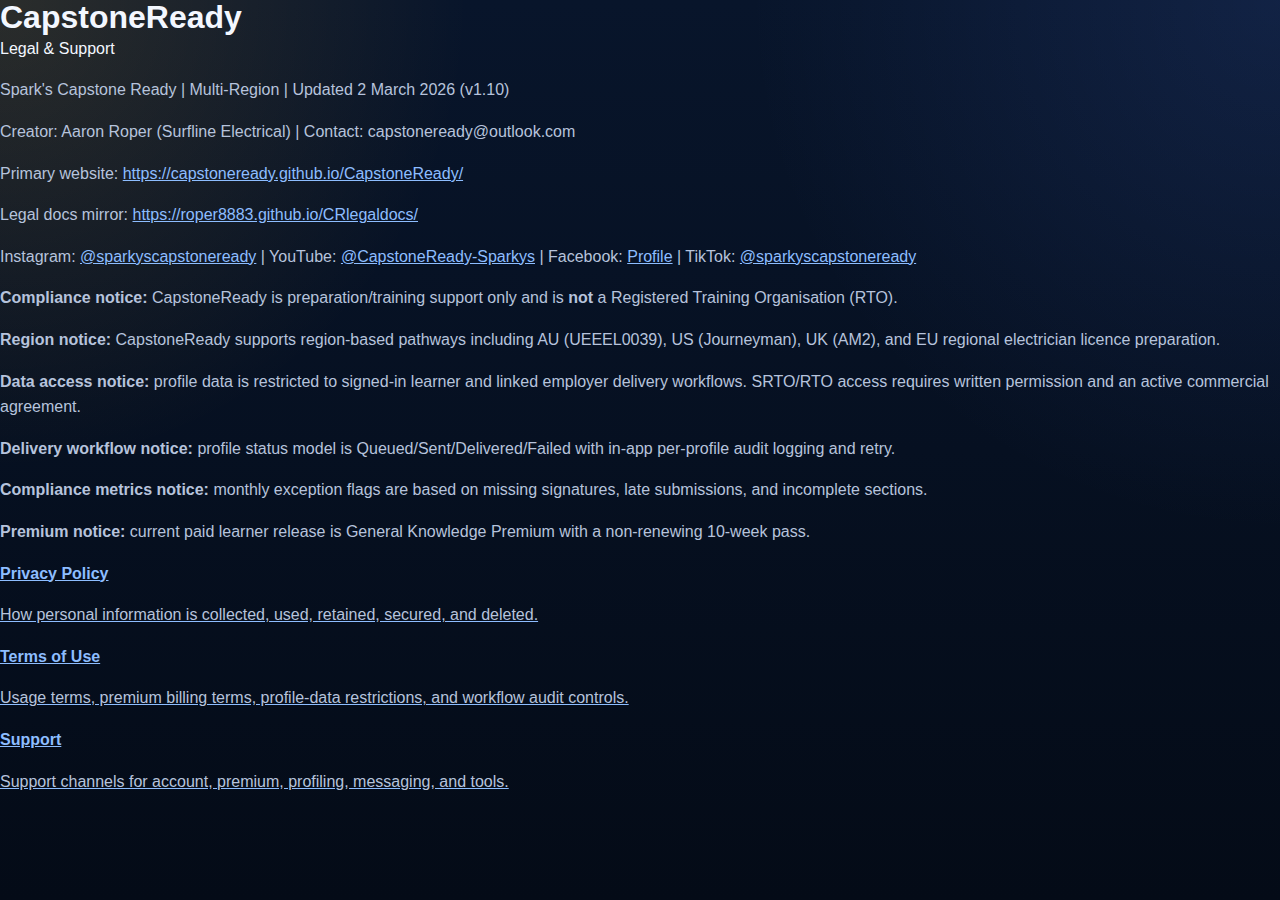
<file: index.html>
<!doctype html>
<html lang="en">
<head>
  <meta charset="utf-8" />
  <meta name="viewport" content="width=device-width, initial-scale=1" />
  <title>CapstoneReady Legal</title>
  <link rel="stylesheet" href="styles.css" />
</head>
<body>
  <main class="wrap">
    <section class="card">
      <div class="brand">
        <h1 class="title">CapstoneReady</h1>
        <span class="tag">Legal &amp; Support</span>
      </div>
      <p class="meta">Spark's Capstone Ready | Multi-Region | Updated 2 March 2026 (v1.10)</p>
      <p class="meta">Creator: Aaron Roper (Surfline Electrical) | Contact: capstoneready@outlook.com</p>
      <p class="meta">Primary website: <a href="https://capstoneready.github.io/CapstoneReady/">https://capstoneready.github.io/CapstoneReady/</a></p>
      <p class="meta">Legal docs mirror: <a href="https://roper8883.github.io/CRlegaldocs/">https://roper8883.github.io/CRlegaldocs/</a></p>
      <p class="meta">Instagram: <a href="https://www.instagram.com/sparkyscapstoneready/">@sparkyscapstoneready</a> | YouTube: <a href="https://www.youtube.com/@CapstoneReady-Sparkys">@CapstoneReady-Sparkys</a> | Facebook: <a href="https://www.facebook.com/profile.php?fb_profile_edit_entry_point=%7B%22click_point%22%3A%22edit_profile_button%22%2C%22feature%22%3A%22profile_header%22%7D&id=61581000752160&sk=about">Profile</a> | TikTok: <a href="https://www.tiktok.com/@sparkyscapstoneready">@sparkyscapstoneready</a></p>
      <p class="meta"><strong>Compliance notice:</strong> CapstoneReady is preparation/training support only and is <strong>not</strong> a Registered Training Organisation (RTO).</p>
      <p class="meta"><strong>Region notice:</strong> CapstoneReady supports region-based pathways including AU (UEEEL0039), US (Journeyman), UK (AM2), and EU regional electrician licence preparation.</p>
      <p class="meta"><strong>Data access notice:</strong> profile data is restricted to signed-in learner and linked employer delivery workflows. SRTO/RTO access requires written permission and an active commercial agreement.</p>
      <p class="meta"><strong>Delivery workflow notice:</strong> profile status model is Queued/Sent/Delivered/Failed with in-app per-profile audit logging and retry.</p>
      <p class="meta"><strong>Compliance metrics notice:</strong> monthly exception flags are based on missing signatures, late submissions, and incomplete sections.</p>
      <p class="meta"><strong>Premium notice:</strong> current paid learner release is General Knowledge Premium with a non-renewing 10-week pass.</p>

      <div class="links">
        <a class="link-card" href="privacy.html">
          <strong>Privacy Policy</strong>
          <p>How personal information is collected, used, retained, secured, and deleted.</p>
        </a>
        <a class="link-card" href="terms.html">
          <strong>Terms of Use</strong>
          <p>Usage terms, premium billing terms, profile-data restrictions, and workflow audit controls.</p>
        </a>
        <a class="link-card" href="support.html">
          <strong>Support</strong>
          <p>Support channels for account, premium, profiling, messaging, and tools.</p>
        </a>
      </div>
    </section>
  </main>
</body>
</html>
</file>
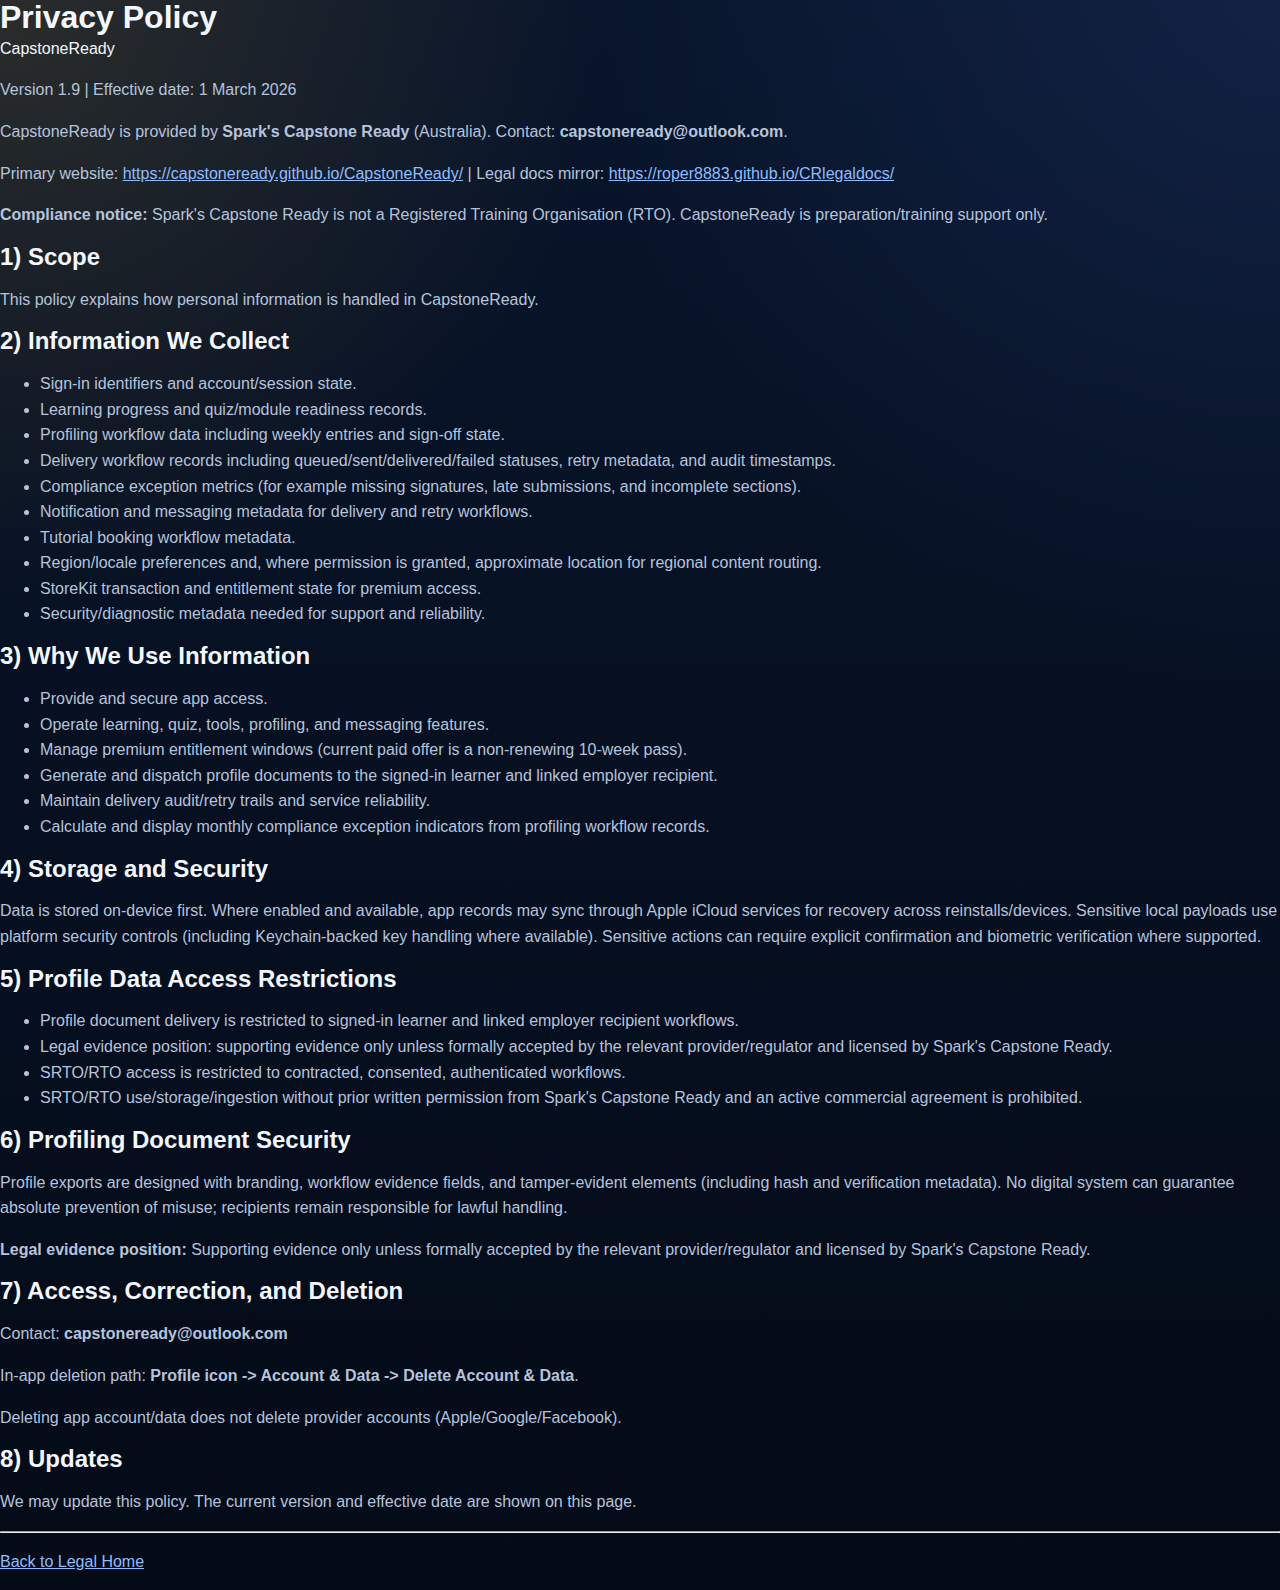
<file: privacy/index.html>
<!doctype html>
<html lang="en-AU">
<head>
  <meta charset="utf-8" />
  <meta name="viewport" content="width=device-width, initial-scale=1" />
  <title>CapstoneReady Privacy Policy</title>
  <link rel="stylesheet" href="../styles.css" />
</head>
<body>
  <main class="wrap">
    <section class="card">
      <div class="brand">
        <h1 class="title">Privacy Policy</h1>
        <span class="tag">CapstoneReady</span>
      </div>
      <p class="meta">Version 1.9 | Effective date: 1 March 2026</p>
      <p>CapstoneReady is provided by <strong>Spark's Capstone Ready</strong> (Australia). Contact: <strong>capstoneready@outlook.com</strong>.</p>
      <p>Primary website: <a href="https://capstoneready.github.io/CapstoneReady/">https://capstoneready.github.io/CapstoneReady/</a> | Legal docs mirror: <a href="https://roper8883.github.io/CRlegaldocs/">https://roper8883.github.io/CRlegaldocs/</a></p>
      <p><strong>Compliance notice:</strong> Spark's Capstone Ready is not a Registered Training Organisation (RTO). CapstoneReady is preparation/training support only.</p>

      <h2>1) Scope</h2>
      <p>This policy explains how personal information is handled in CapstoneReady.</p>

      <h2>2) Information We Collect</h2>
      <ul>
        <li>Sign-in identifiers and account/session state.</li>
        <li>Learning progress and quiz/module readiness records.</li>
        <li>Profiling workflow data including weekly entries and sign-off state.</li>
        <li>Delivery workflow records including queued/sent/delivered/failed statuses, retry metadata, and audit timestamps.</li>
        <li>Compliance exception metrics (for example missing signatures, late submissions, and incomplete sections).</li>
        <li>Notification and messaging metadata for delivery and retry workflows.</li>
        <li>Tutorial booking workflow metadata.</li>
        <li>Region/locale preferences and, where permission is granted, approximate location for regional content routing.</li>
        <li>StoreKit transaction and entitlement state for premium access.</li>
        <li>Security/diagnostic metadata needed for support and reliability.</li>
      </ul>

      <h2>3) Why We Use Information</h2>
      <ul>
        <li>Provide and secure app access.</li>
        <li>Operate learning, quiz, tools, profiling, and messaging features.</li>
        <li>Manage premium entitlement windows (current paid offer is a non-renewing 10-week pass).</li>
        <li>Generate and dispatch profile documents to the signed-in learner and linked employer recipient.</li>
        <li>Maintain delivery audit/retry trails and service reliability.</li>
        <li>Calculate and display monthly compliance exception indicators from profiling workflow records.</li>
      </ul>

      <h2>4) Storage and Security</h2>
      <p>Data is stored on-device first. Where enabled and available, app records may sync through Apple iCloud services for recovery across reinstalls/devices. Sensitive local payloads use platform security controls (including Keychain-backed key handling where available). Sensitive actions can require explicit confirmation and biometric verification where supported.</p>

      <h2>5) Profile Data Access Restrictions</h2>
      <ul>
        <li>Profile document delivery is restricted to signed-in learner and linked employer recipient workflows.</li>
        <li>Legal evidence position: supporting evidence only unless formally accepted by the relevant provider/regulator and licensed by Spark's Capstone Ready.</li>
        <li>SRTO/RTO access is restricted to contracted, consented, authenticated workflows.</li>
        <li>SRTO/RTO use/storage/ingestion without prior written permission from Spark's Capstone Ready and an active commercial agreement is prohibited.</li>
      </ul>

      <h2>6) Profiling Document Security</h2>
      <p>Profile exports are designed with branding, workflow evidence fields, and tamper-evident elements (including hash and verification metadata). No digital system can guarantee absolute prevention of misuse; recipients remain responsible for lawful handling.</p>
      <p><strong>Legal evidence position:</strong> Supporting evidence only unless formally accepted by the relevant provider/regulator and licensed by Spark's Capstone Ready.</p>

      <h2>7) Access, Correction, and Deletion</h2>
      <p>Contact: <strong>capstoneready@outlook.com</strong></p>
      <p>In-app deletion path: <strong>Profile icon -&gt; Account &amp; Data -&gt; Delete Account &amp; Data</strong>.</p>
      <p>Deleting app account/data does not delete provider accounts (Apple/Google/Facebook).</p>

      <h2>8) Updates</h2>
      <p>We may update this policy. The current version and effective date are shown on this page.</p>

      <hr />
      <p><a href="../">Back to Legal Home</a></p>
    </section>
  </main>
</body>
</html>
</file>
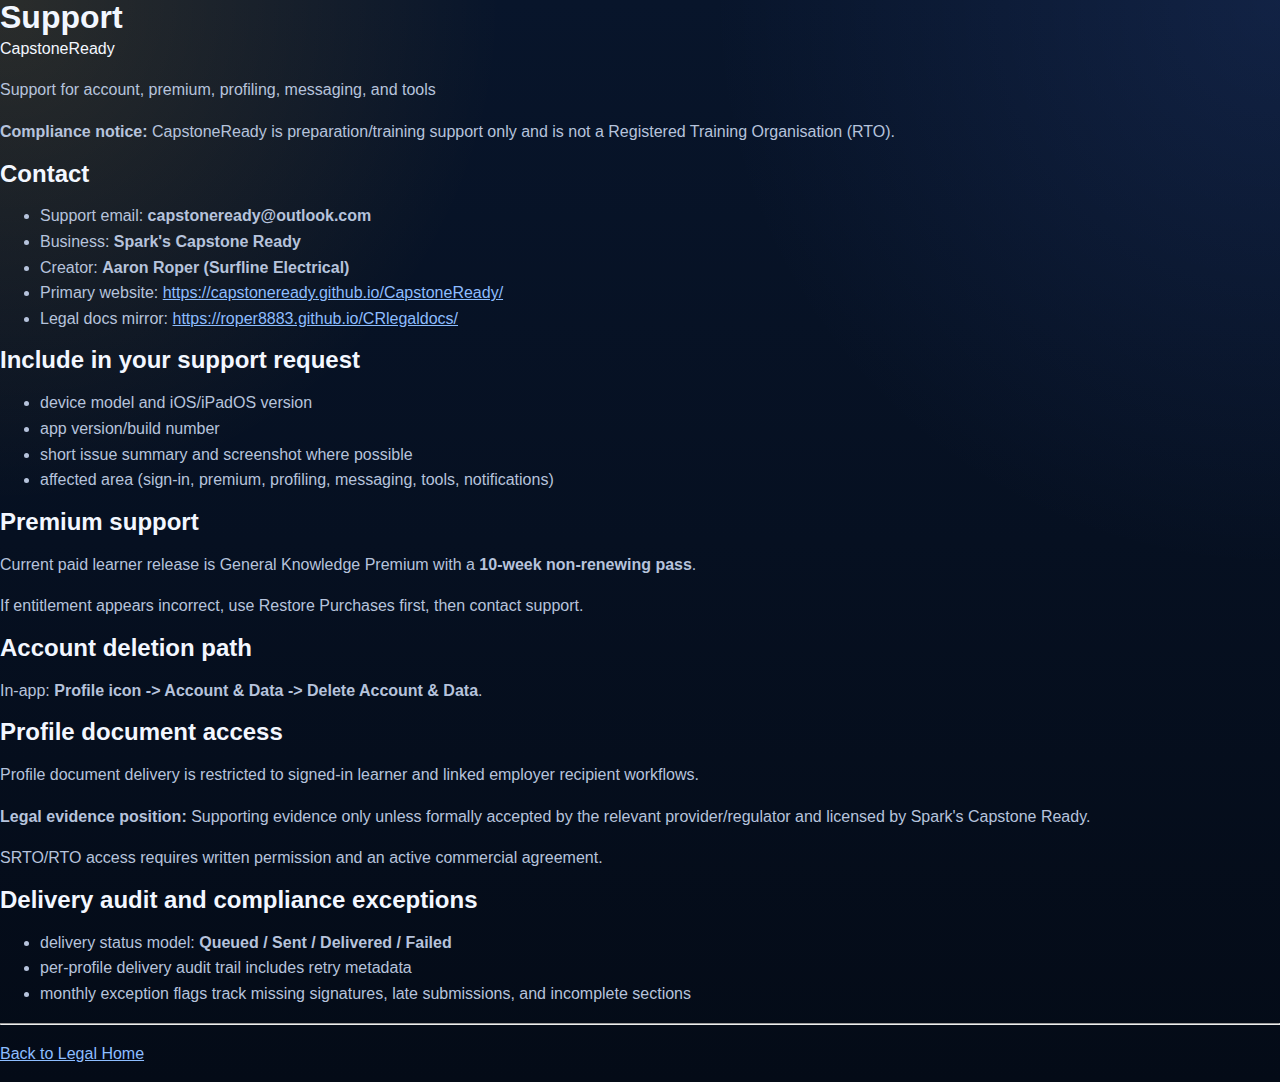
<file: support/index.html>
<!doctype html>
<html lang="en-AU">
<head>
  <meta charset="utf-8" />
  <meta name="viewport" content="width=device-width, initial-scale=1" />
  <title>CapstoneReady Support</title>
  <link rel="stylesheet" href="../styles.css" />
</head>
<body>
  <main class="wrap">
    <section class="card">
      <div class="brand">
        <h1 class="title">Support</h1>
        <span class="tag">CapstoneReady</span>
      </div>
      <p class="meta">Support for account, premium, profiling, messaging, and tools</p>
      <p><strong>Compliance notice:</strong> CapstoneReady is preparation/training support only and is not a Registered Training Organisation (RTO).</p>

      <h2>Contact</h2>
      <ul>
        <li>Support email: <strong>capstoneready@outlook.com</strong></li>
        <li>Business: <strong>Spark's Capstone Ready</strong></li>
        <li>Creator: <strong>Aaron Roper (Surfline Electrical)</strong></li>
        <li>Primary website: <a href="https://capstoneready.github.io/CapstoneReady/">https://capstoneready.github.io/CapstoneReady/</a></li>
        <li>Legal docs mirror: <a href="https://roper8883.github.io/CRlegaldocs/">https://roper8883.github.io/CRlegaldocs/</a></li>
      </ul>

      <h2>Include in your support request</h2>
      <ul>
        <li>device model and iOS/iPadOS version</li>
        <li>app version/build number</li>
        <li>short issue summary and screenshot where possible</li>
        <li>affected area (sign-in, premium, profiling, messaging, tools, notifications)</li>
      </ul>

      <h2>Premium support</h2>
      <p>Current paid learner release is General Knowledge Premium with a <strong>10-week non-renewing pass</strong>.</p>
      <p>If entitlement appears incorrect, use Restore Purchases first, then contact support.</p>

      <h2>Account deletion path</h2>
      <p>In-app: <strong>Profile icon -&gt; Account &amp; Data -&gt; Delete Account &amp; Data</strong>.</p>

      <h2>Profile document access</h2>
      <p>Profile document delivery is restricted to signed-in learner and linked employer recipient workflows.</p>
      <p><strong>Legal evidence position:</strong> Supporting evidence only unless formally accepted by the relevant provider/regulator and licensed by Spark's Capstone Ready.</p>
      <p>SRTO/RTO access requires written permission and an active commercial agreement.</p>

      <h2>Delivery audit and compliance exceptions</h2>
      <ul>
        <li>delivery status model: <strong>Queued / Sent / Delivered / Failed</strong></li>
        <li>per-profile delivery audit trail includes retry metadata</li>
        <li>monthly exception flags track missing signatures, late submissions, and incomplete sections</li>
      </ul>

      <hr />
      <p><a href="../">Back to Legal Home</a></p>
    </section>
  </main>
</body>
</html>
</file>
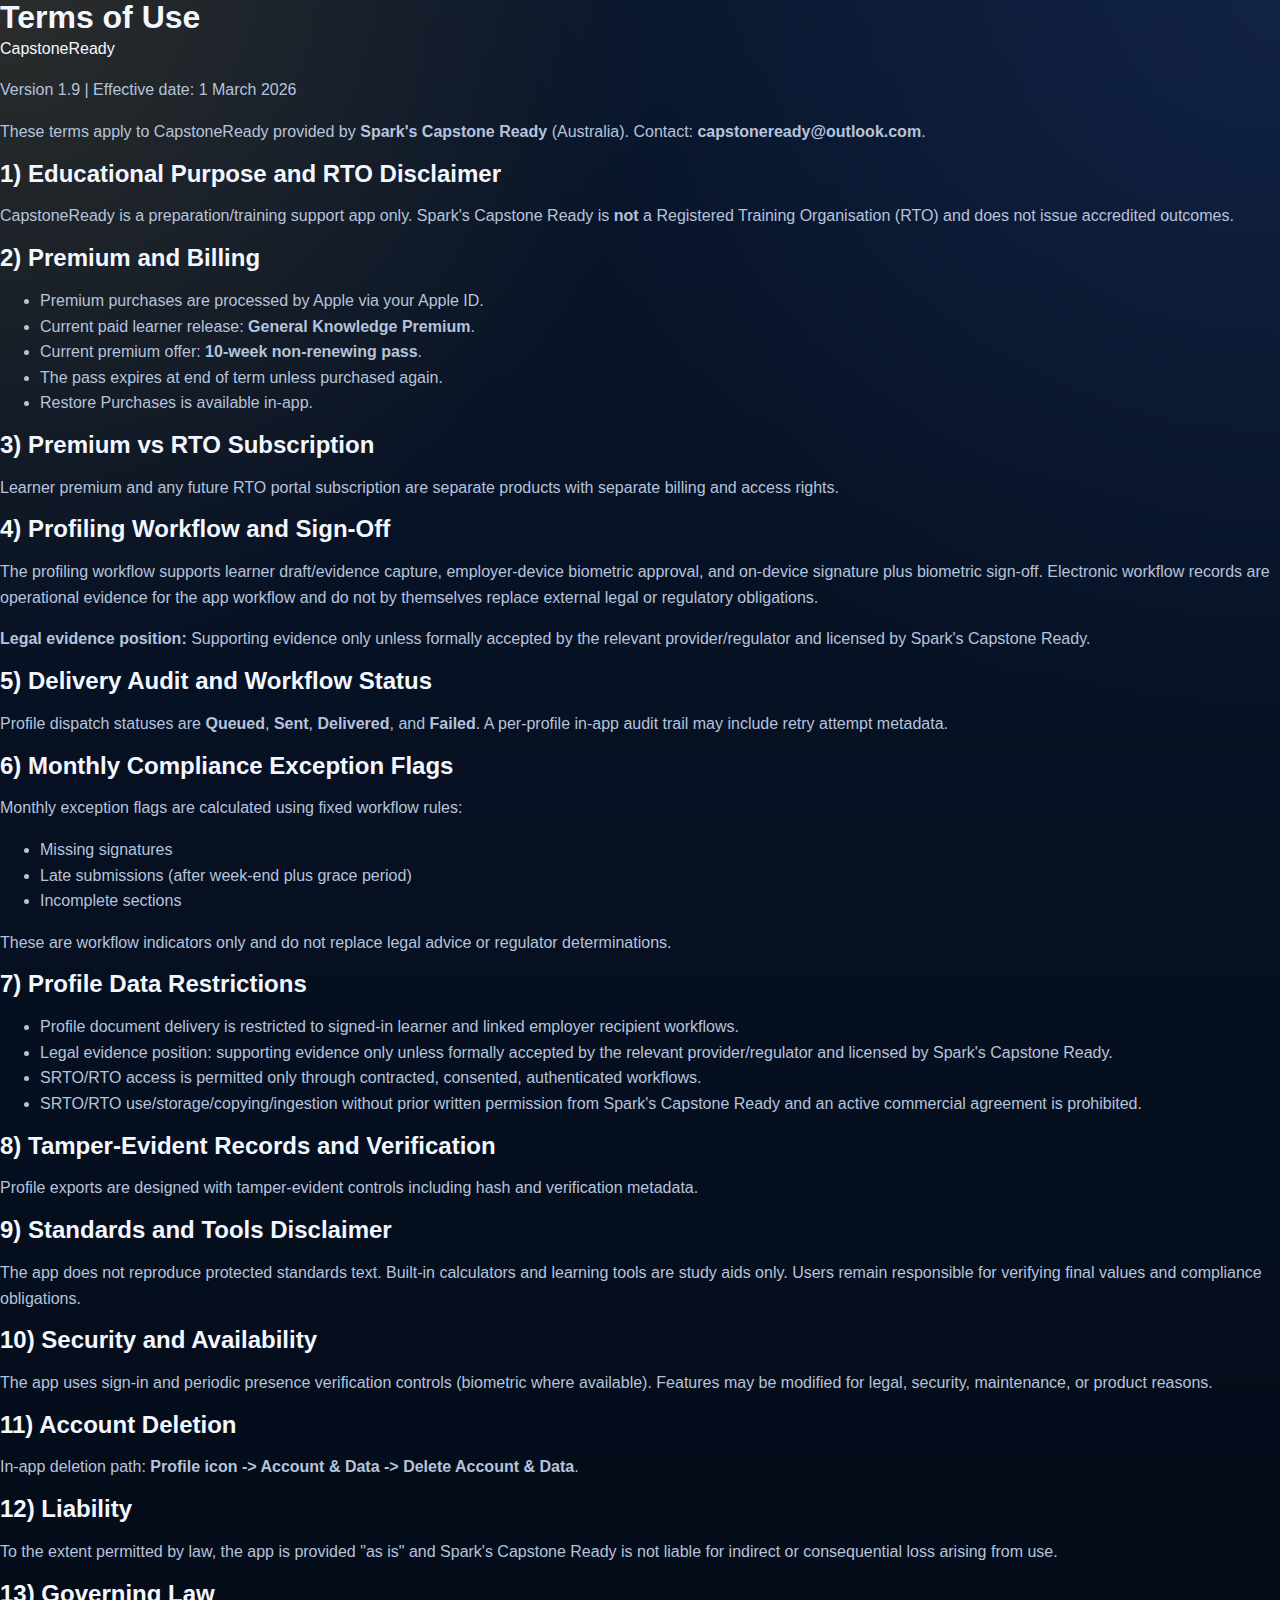
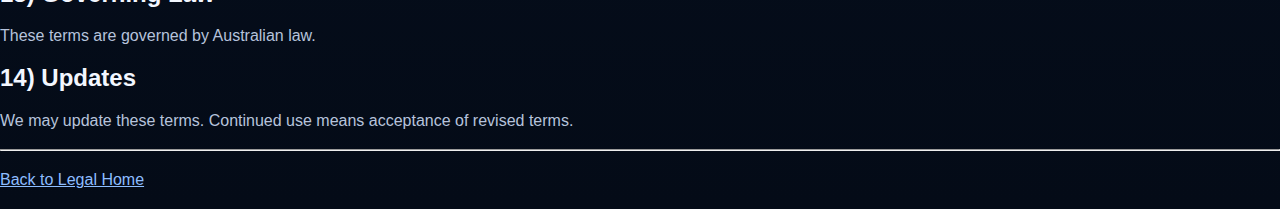
<file: terms/index.html>
<!doctype html>
<html lang="en-AU">
<head>
  <meta charset="utf-8" />
  <meta name="viewport" content="width=device-width, initial-scale=1" />
  <title>CapstoneReady Terms of Use</title>
  <link rel="stylesheet" href="../styles.css" />
</head>
<body>
  <main class="wrap">
    <section class="card">
      <div class="brand">
        <h1 class="title">Terms of Use</h1>
        <span class="tag">CapstoneReady</span>
      </div>
      <p class="meta">Version 1.9 | Effective date: 1 March 2026</p>
      <p>These terms apply to CapstoneReady provided by <strong>Spark's Capstone Ready</strong> (Australia). Contact: <strong>capstoneready@outlook.com</strong>.</p>

      <h2>1) Educational Purpose and RTO Disclaimer</h2>
      <p>CapstoneReady is a preparation/training support app only. Spark's Capstone Ready is <strong>not</strong> a Registered Training Organisation (RTO) and does not issue accredited outcomes.</p>

      <h2>2) Premium and Billing</h2>
      <ul>
        <li>Premium purchases are processed by Apple via your Apple ID.</li>
        <li>Current paid learner release: <strong>General Knowledge Premium</strong>.</li>
        <li>Current premium offer: <strong>10-week non-renewing pass</strong>.</li>
        <li>The pass expires at end of term unless purchased again.</li>
        <li>Restore Purchases is available in-app.</li>
      </ul>

      <h2>3) Premium vs RTO Subscription</h2>
      <p>Learner premium and any future RTO portal subscription are separate products with separate billing and access rights.</p>

      <h2>4) Profiling Workflow and Sign-Off</h2>
      <p>The profiling workflow supports learner draft/evidence capture, employer-device biometric approval, and on-device signature plus biometric sign-off. Electronic workflow records are operational evidence for the app workflow and do not by themselves replace external legal or regulatory obligations.</p>
      <p><strong>Legal evidence position:</strong> Supporting evidence only unless formally accepted by the relevant provider/regulator and licensed by Spark's Capstone Ready.</p>

      <h2>5) Delivery Audit and Workflow Status</h2>
      <p>Profile dispatch statuses are <strong>Queued</strong>, <strong>Sent</strong>, <strong>Delivered</strong>, and <strong>Failed</strong>. A per-profile in-app audit trail may include retry attempt metadata.</p>

      <h2>6) Monthly Compliance Exception Flags</h2>
      <p>Monthly exception flags are calculated using fixed workflow rules:</p>
      <ul>
        <li>Missing signatures</li>
        <li>Late submissions (after week-end plus grace period)</li>
        <li>Incomplete sections</li>
      </ul>
      <p>These are workflow indicators only and do not replace legal advice or regulator determinations.</p>

      <h2>7) Profile Data Restrictions</h2>
      <ul>
        <li>Profile document delivery is restricted to signed-in learner and linked employer recipient workflows.</li>
        <li>Legal evidence position: supporting evidence only unless formally accepted by the relevant provider/regulator and licensed by Spark's Capstone Ready.</li>
        <li>SRTO/RTO access is permitted only through contracted, consented, authenticated workflows.</li>
        <li>SRTO/RTO use/storage/copying/ingestion without prior written permission from Spark's Capstone Ready and an active commercial agreement is prohibited.</li>
      </ul>

      <h2>8) Tamper-Evident Records and Verification</h2>
      <p>Profile exports are designed with tamper-evident controls including hash and verification metadata.</p>

      <h2>9) Standards and Tools Disclaimer</h2>
      <p>The app does not reproduce protected standards text. Built-in calculators and learning tools are study aids only. Users remain responsible for verifying final values and compliance obligations.</p>

      <h2>10) Security and Availability</h2>
      <p>The app uses sign-in and periodic presence verification controls (biometric where available). Features may be modified for legal, security, maintenance, or product reasons.</p>

      <h2>11) Account Deletion</h2>
      <p>In-app deletion path: <strong>Profile icon -&gt; Account &amp; Data -&gt; Delete Account &amp; Data</strong>.</p>

      <h2>12) Liability</h2>
      <p>To the extent permitted by law, the app is provided "as is" and Spark's Capstone Ready is not liable for indirect or consequential loss arising from use.</p>

      <h2>13) Governing Law</h2>
      <p>These terms are governed by Australian law.</p>

      <h2>14) Updates</h2>
      <p>We may update these terms. Continued use means acceptance of revised terms.</p>

      <hr />
      <p><a href="../">Back to Legal Home</a></p>
    </section>
  </main>
</body>
</html>
</file>
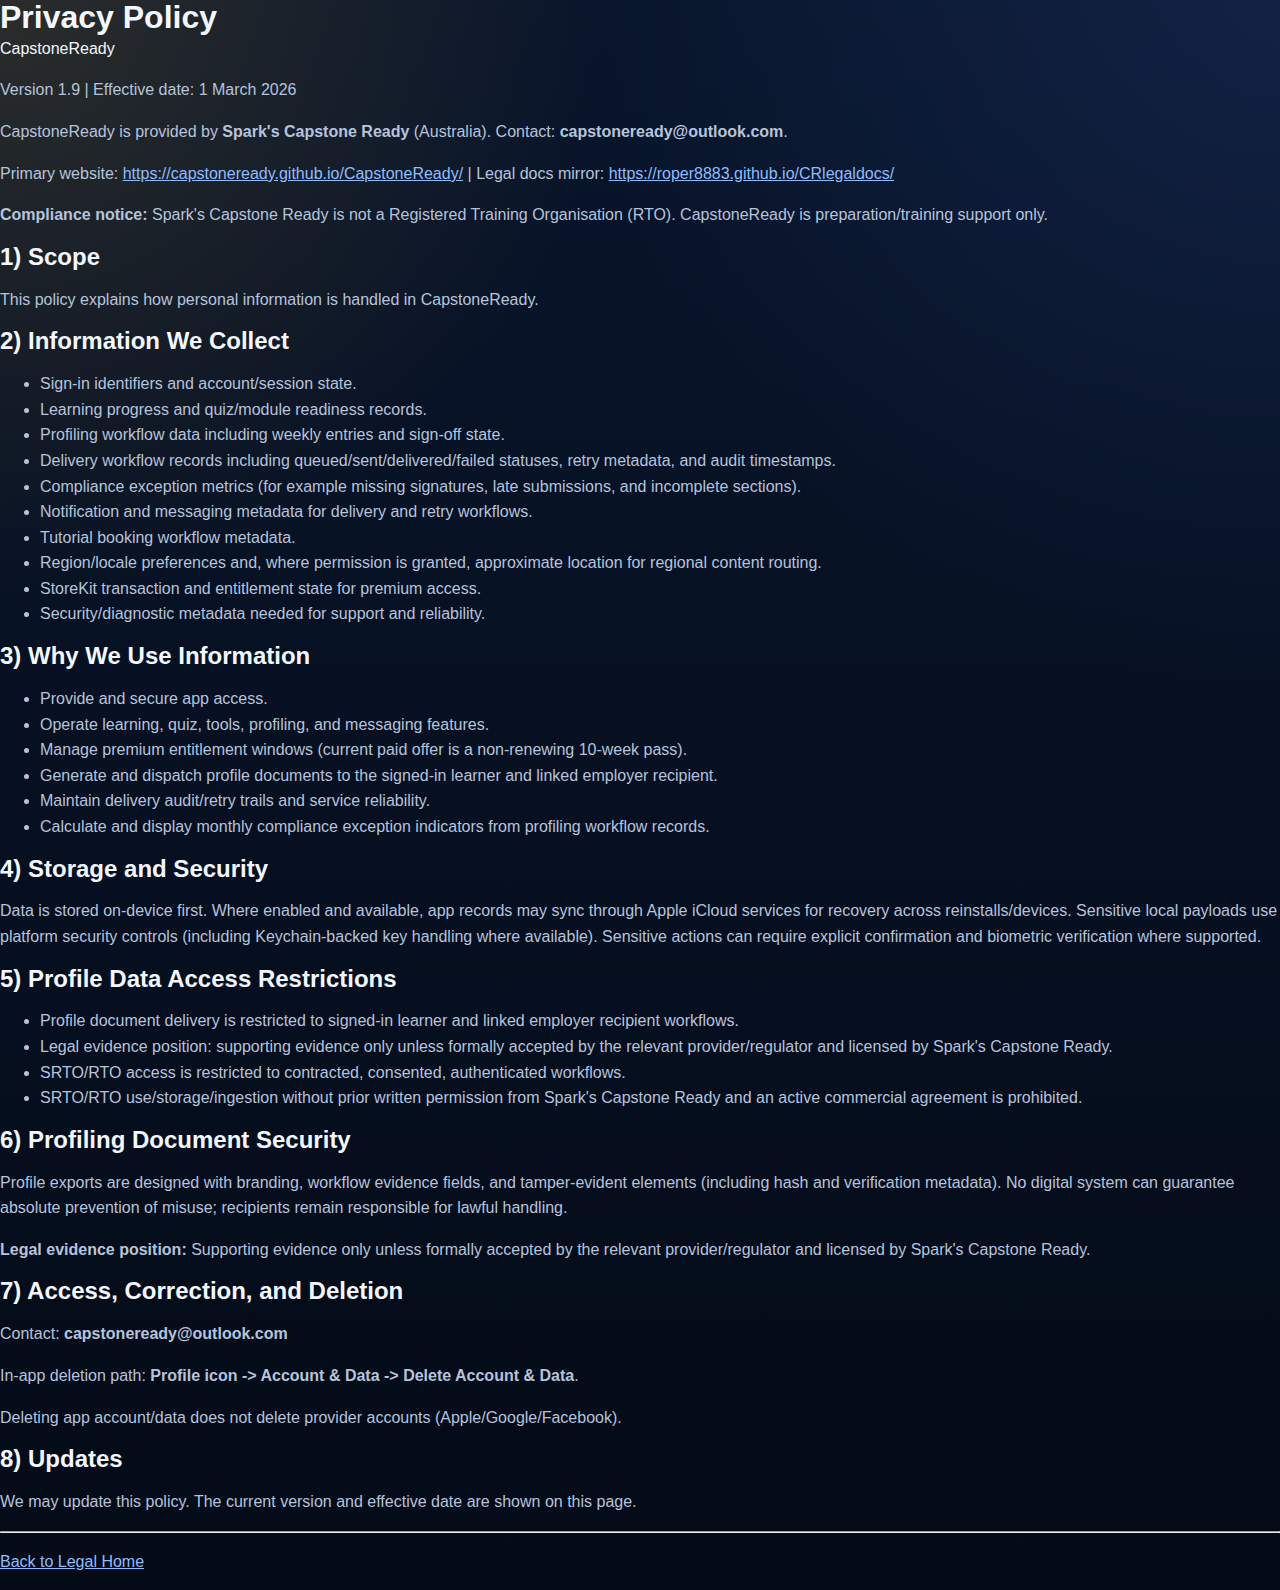
<file: privacy.html>
<!doctype html>
<html lang="en">
<head>
  <meta charset="utf-8" />
  <meta http-equiv="refresh" content="0; url=./privacy/" />
  <meta name="viewport" content="width=device-width, initial-scale=1" />
  <title>Redirecting to Privacy Policy</title>
  <link rel="stylesheet" href="./styles.css" />
</head>
<body>
  <main class="redirect-shell">
    <section class="redirect-card">
      <span class="eyebrow">Redirecting</span>
      <h1>Privacy Policy</h1>
      <p>If you are not redirected automatically, open the current page here:</p>
      <p><a href="./privacy/">./privacy/</a></p>
    </section>
  </main>
</body>
</html>
</file>
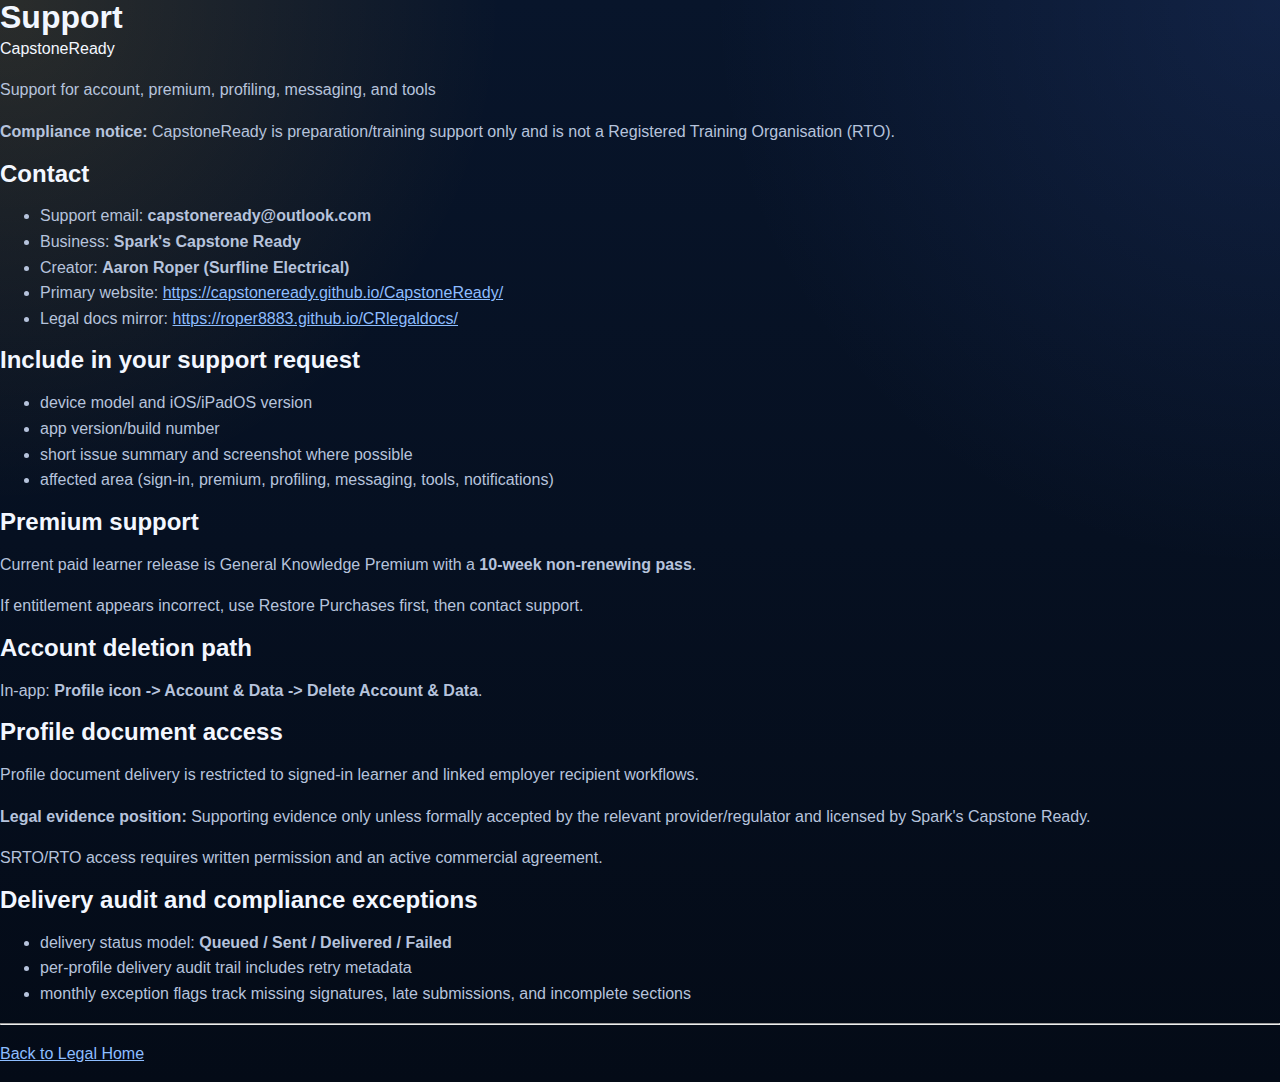
<file: support.html>
<!doctype html>
<html lang="en">
<head>
  <meta charset="utf-8" />
  <meta http-equiv="refresh" content="0; url=./support/" />
  <meta name="viewport" content="width=device-width, initial-scale=1" />
  <title>Redirecting to Support</title>
  <link rel="stylesheet" href="./styles.css" />
</head>
<body>
  <main class="redirect-shell">
    <section class="redirect-card">
      <span class="eyebrow">Redirecting</span>
      <h1>Support</h1>
      <p>If you are not redirected automatically, open the current page here:</p>
      <p><a href="./support/">./support/</a></p>
    </section>
  </main>
</body>
</html>
</file>
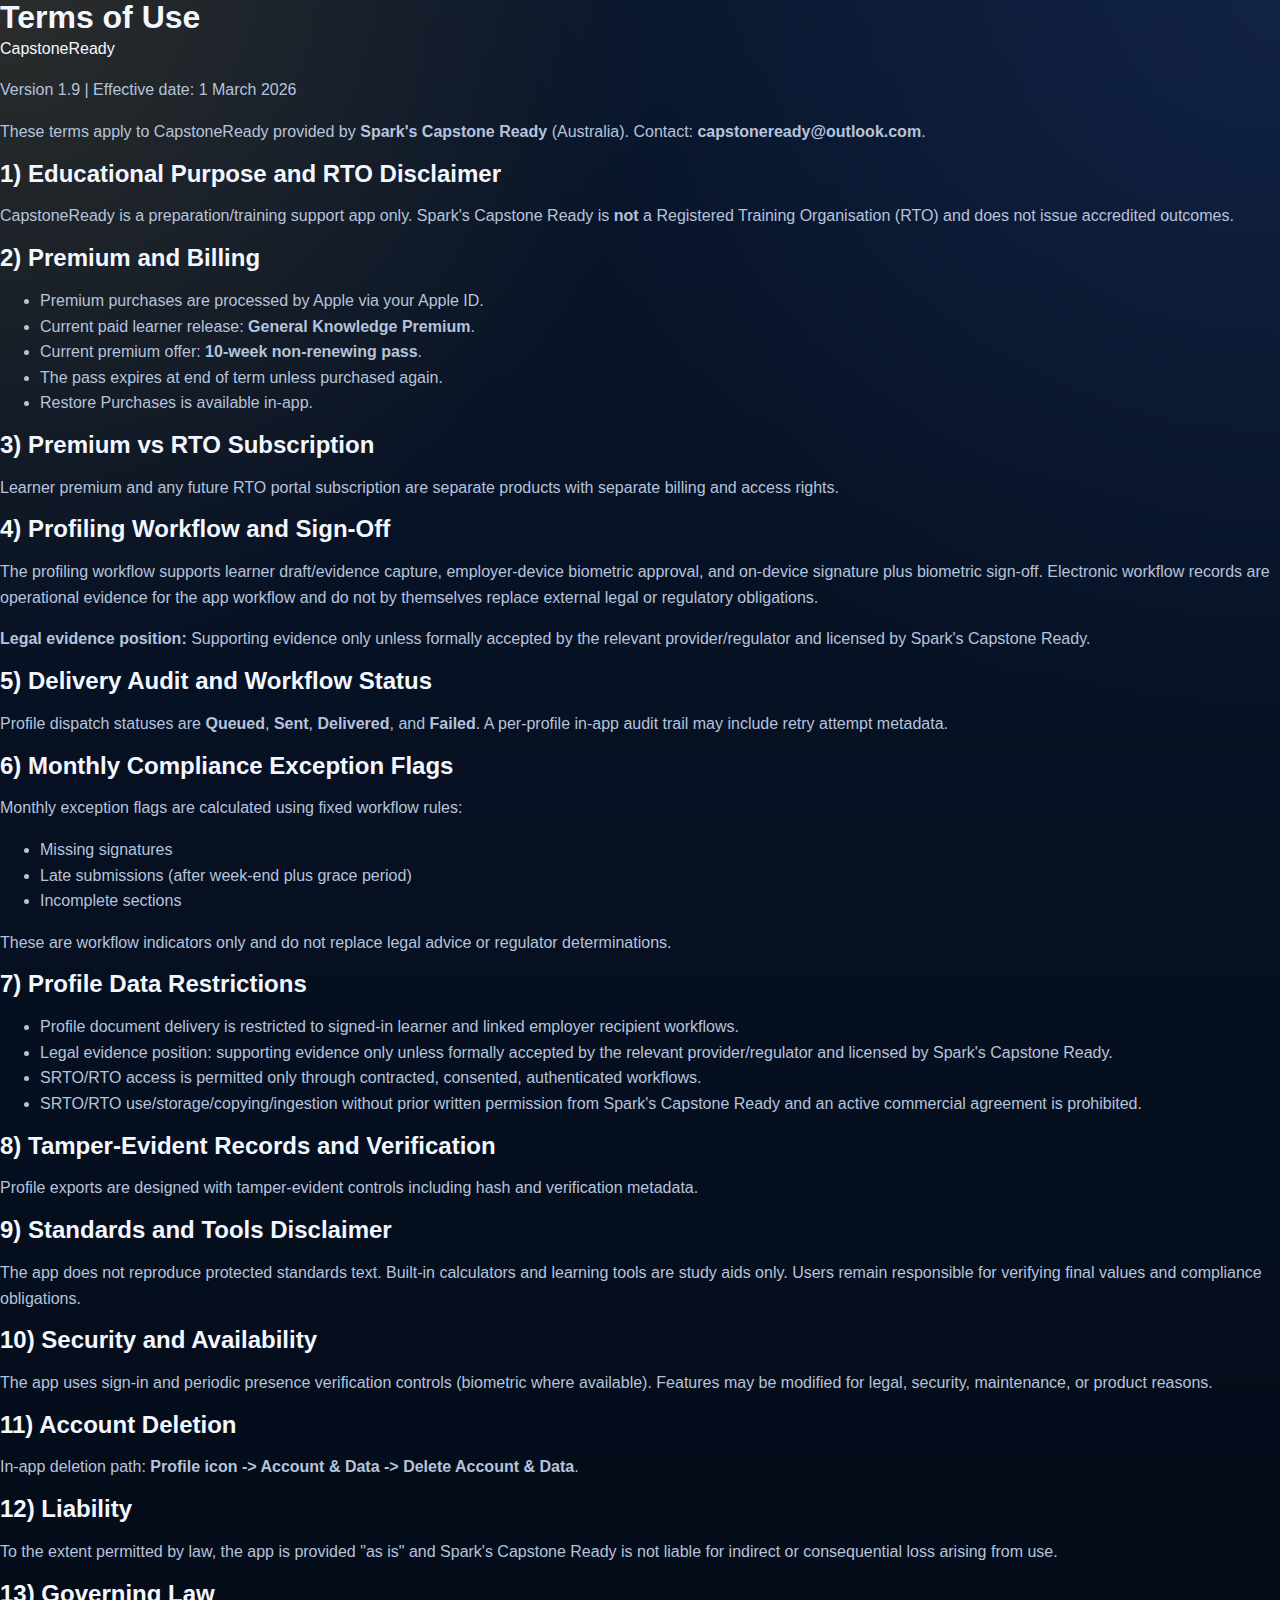
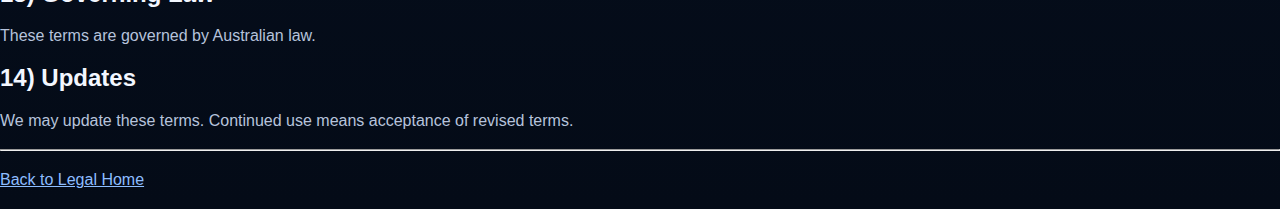
<file: terms.html>
<!doctype html>
<html lang="en">
<head>
  <meta charset="utf-8" />
  <meta http-equiv="refresh" content="0; url=./terms/" />
  <meta name="viewport" content="width=device-width, initial-scale=1" />
  <title>Redirecting to Terms of Use</title>
  <link rel="stylesheet" href="./styles.css" />
</head>
<body>
  <main class="redirect-shell">
    <section class="redirect-card">
      <span class="eyebrow">Redirecting</span>
      <h1>Terms of Use</h1>
      <p>If you are not redirected automatically, open the current page here:</p>
      <p><a href="./terms/">./terms/</a></p>
    </section>
  </main>
</body>
</html>
</file>
<file: styles.css>
:root {
  --bg-top: #08152b;
  --bg-bottom: #040b17;
  --panel: rgba(9, 20, 42, 0.86);
  --panel-strong: rgba(13, 27, 54, 0.94);
  --stroke: rgba(255, 255, 255, 0.1);
  --text: #f3f7ff;
  --muted: #b6c3dc;
  --link: #8dbdff;
  --gold: #ffbf2e;
  --gold-soft: rgba(255, 191, 46, 0.14);
  --blue-soft: rgba(88, 132, 255, 0.14);
  --shadow: 0 18px 44px rgba(0, 0, 0, 0.28);
  --radius-xl: 28px;
  --radius-lg: 20px;
  --radius-md: 16px;
  --radius-pill: 999px;
}

* {
  box-sizing: border-box;
}

html {
  scroll-behavior: smooth;
}

body {
  margin: 0;
  min-height: 100vh;
  color: var(--text);
  font-family: -apple-system, BlinkMacSystemFont, "Segoe UI", Inter, Helvetica, Arial, sans-serif;
  line-height: 1.6;
  background:
    radial-gradient(circle at top left, rgba(255, 191, 46, 0.14), transparent 30%),
    radial-gradient(circle at top right, rgba(88, 132, 255, 0.12), transparent 34%),
    linear-gradient(180deg, var(--bg-top), var(--bg-bottom));
}

a {
  color: var(--link);
}

img {
  max-width: 100%;
  display: block;
}

h1, h2, h3 {
  margin: 0;
  line-height: 1.12;
}

p, li {
  color: var(--muted);
}

.site-shell {
  width: min(1120px, calc(100% - 32px));
  margin: 0 auto;
  padding: 28px 0 56px;
}

.hero-panel,
.panel {
  background: var(--panel);
  border: 1px solid var(--stroke);
  box-shadow: var(--shadow);
  backdrop-filter: blur(18px);
}

.hero-panel {
  border-radius: 34px;
  padding: 28px;
  display: grid;
  gap: 22px;
  align-items: center;
  grid-template-columns: minmax(0, 1.1fr) minmax(320px, 0.9fr);
}

.panel {
  border-radius: var(--radius-xl);
  margin-top: 22px;
  padding: 24px;
}

.hero-copy h1 {
  font-size: clamp(2.1rem, 4vw, 4rem);
  max-width: 12ch;
}

.lead {
  font-size: 1.02rem;
  max-width: 66ch;
  margin-top: 16px;
}

.hero-art {
  padding: 12px;
  border-radius: 26px;
  background: linear-gradient(180deg, rgba(255, 255, 255, 0.08), rgba(255, 255, 255, 0.02));
  border: 1px solid rgba(255, 255, 255, 0.08);
}

.hero-art img {
  width: 100%;
  height: auto;
}

.eyebrow {
  display: inline-flex;
  align-items: center;
  gap: 8px;
  margin-bottom: 10px;
  color: var(--gold);
  text-transform: uppercase;
  letter-spacing: 0.16em;
  font-size: 0.75rem;
  font-weight: 700;
}

.pill-row {
  display: flex;
  flex-wrap: wrap;
  gap: 10px;
  margin-top: 18px;
}

.pill {
  display: inline-flex;
  align-items: center;
  padding: 9px 14px;
  border-radius: var(--radius-pill);
  background: rgba(255, 255, 255, 0.08);
  border: 1px solid rgba(255, 255, 255, 0.12);
  color: #e6eeff;
  font-size: 0.92rem;
  font-weight: 600;
}

.section-header {
  display: flex;
  justify-content: space-between;
  gap: 16px;
  align-items: flex-end;
  margin-bottom: 18px;
}

.section-header h2 {
  font-size: clamp(1.5rem, 2.2vw, 2.2rem);
}

.section-note {
  margin: 0;
  font-size: 0.92rem;
}

.card-grid,
.app-grid,
.info-columns {
  display: grid;
  gap: 16px;
}

.card-grid {
  grid-template-columns: repeat(auto-fit, minmax(240px, 1fr));
}

.nav-card,
.app-card,
.doc-card,
.contact-card,
.summary-card {
  background: linear-gradient(180deg, rgba(255, 255, 255, 0.07), rgba(255, 255, 255, 0.035));
  border: 1px solid rgba(255, 255, 255, 0.1);
  border-radius: var(--radius-lg);
}

.nav-card {
  text-decoration: none;
  color: inherit;
  padding: 18px;
  transition: transform 140ms ease, border-color 140ms ease, background 140ms ease;
}

.nav-card:hover,
.nav-card:focus-visible {
  transform: translateY(-2px);
  border-color: rgba(255, 191, 46, 0.4);
  background: linear-gradient(180deg, rgba(255, 191, 46, 0.12), rgba(255, 255, 255, 0.05));
}

.nav-label {
  display: inline-flex;
  padding: 6px 10px;
  border-radius: var(--radius-pill);
  background: var(--gold-soft);
  border: 1px solid rgba(255, 191, 46, 0.24);
  color: var(--gold);
  font-size: 0.8rem;
  font-weight: 700;
  margin-bottom: 12px;
}

.nav-card h3,
.app-card h3,
.doc-card h2,
.contact-card h3,
.summary-card h3 {
  font-size: 1.16rem;
  color: #fff;
}

.nav-card p,
.app-card p,
.doc-card p,
.doc-card li,
.contact-card p,
.contact-card li,
.summary-card p,
.summary-card li {
  margin-bottom: 0;
}

.app-grid {
  grid-template-columns: repeat(auto-fit, minmax(260px, 1fr));
}

.app-card {
  padding: 18px;
  display: grid;
  gap: 14px;
  grid-template-columns: 76px 1fr;
  align-items: start;
}

.app-card img {
  width: 76px;
  height: 76px;
  object-fit: contain;
}

.info-columns {
  grid-template-columns: repeat(auto-fit, minmax(280px, 1fr));
}

.info-panel h2 {
  margin-bottom: 8px;
}

.page-header {
  display: grid;
  gap: 20px;
  grid-template-columns: minmax(0, 1fr) minmax(240px, 320px);
  align-items: center;
  margin-bottom: 22px;
}

.page-header h1 {
  font-size: clamp(2rem, 3.4vw, 3.3rem);
  margin-bottom: 12px;
}

.page-header img {
  width: 100%;
  height: auto;
}

.page-nav {
  display: flex;
  flex-wrap: wrap;
  gap: 10px;
  margin-top: 18px;
}

.page-nav a {
  display: inline-flex;
  align-items: center;
  padding: 9px 14px;
  border-radius: var(--radius-pill);
  background: rgba(255, 255, 255, 0.06);
  border: 1px solid rgba(255, 255, 255, 0.1);
  color: #edf4ff;
  text-decoration: none;
  font-weight: 600;
}

.doc-layout {
  display: grid;
  gap: 16px;
}

.doc-card,
.summary-card,
.contact-card {
  padding: 20px;
}

.summary-grid,
.contact-grid {
  display: grid;
  gap: 16px;
  grid-template-columns: repeat(auto-fit, minmax(240px, 1fr));
}

.contact-list,
.doc-card ul {
  padding-left: 18px;
}

.doc-card ul li + li,
.contact-list li + li {
  margin-top: 6px;
}

.back-link {
  display: inline-flex;
  margin-top: 4px;
  text-decoration: none;
  color: #edf4ff;
  font-weight: 600;
}

.redirect-shell {
  min-height: 100vh;
  display: grid;
  place-items: center;
  padding: 24px;
}

.redirect-card {
  width: min(560px, 100%);
  background: var(--panel-strong);
  border: 1px solid var(--stroke);
  border-radius: var(--radius-xl);
  padding: 28px;
  text-align: center;
  box-shadow: var(--shadow);
}

@media (max-width: 860px) {
  .hero-panel,
  .page-header {
    grid-template-columns: 1fr;
  }

  .hero-art,
  .page-header img {
    max-width: 720px;
    margin: 0 auto;
  }
}

@media (max-width: 640px) {
  .site-shell {
    width: min(100% - 20px, 1120px);
    padding-top: 18px;
    padding-bottom: 40px;
  }

  .hero-panel,
  .panel {
    padding: 18px;
    border-radius: 24px;
  }

  .app-card {
    grid-template-columns: 1fr;
  }

  .app-card img {
    width: 72px;
    height: 72px;
  }
}
</file>
